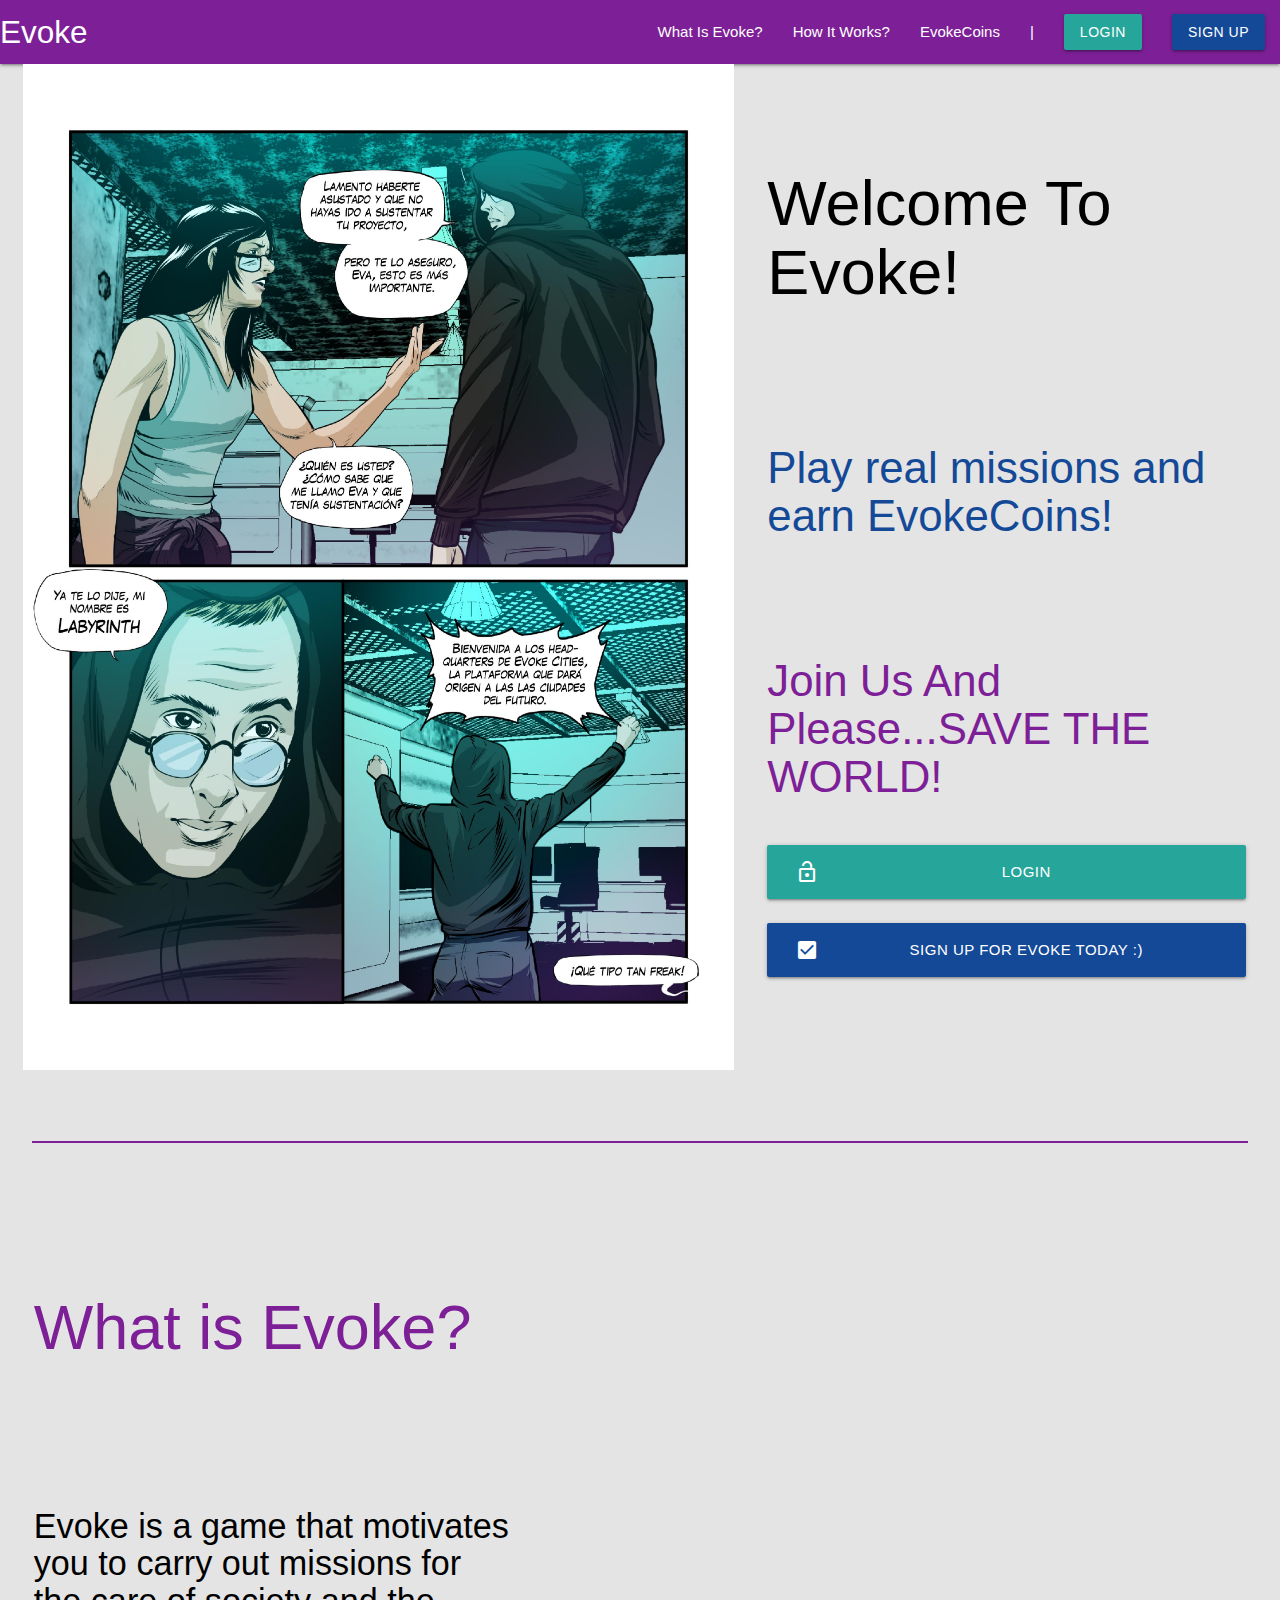
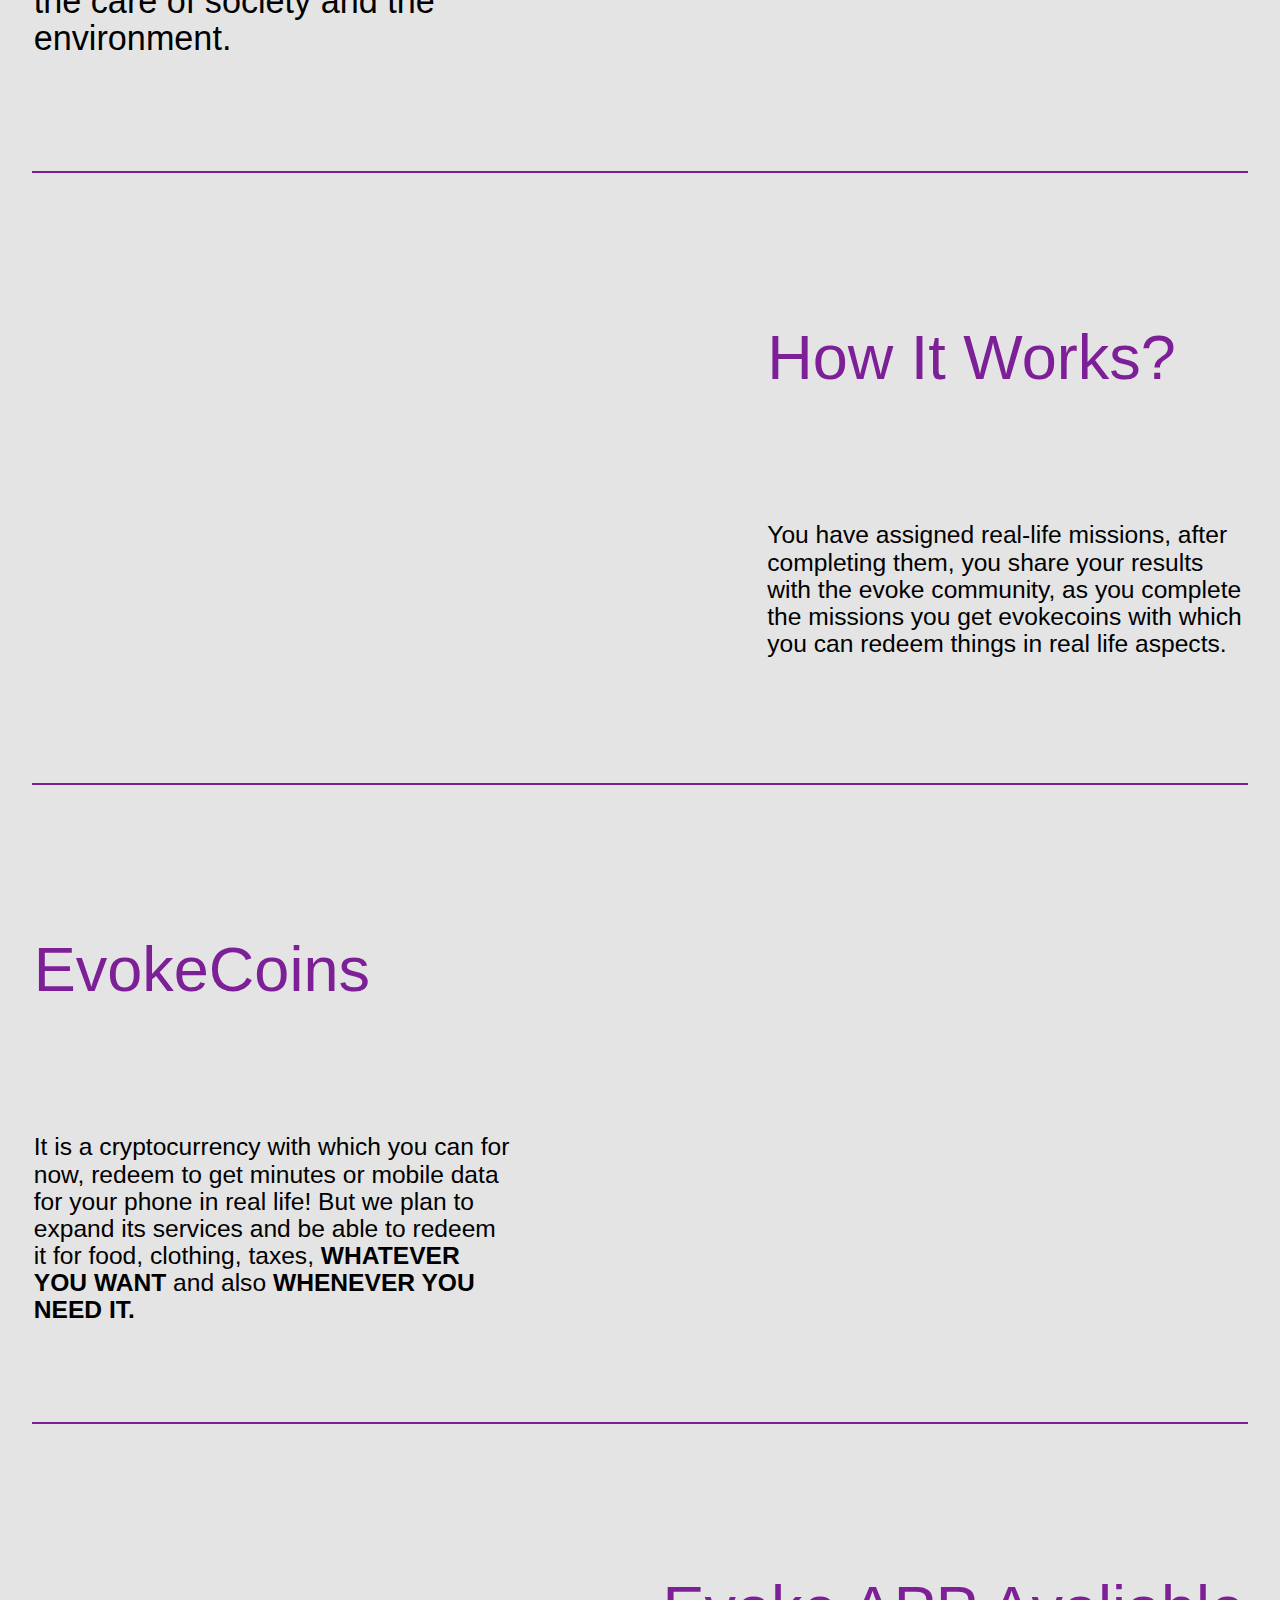
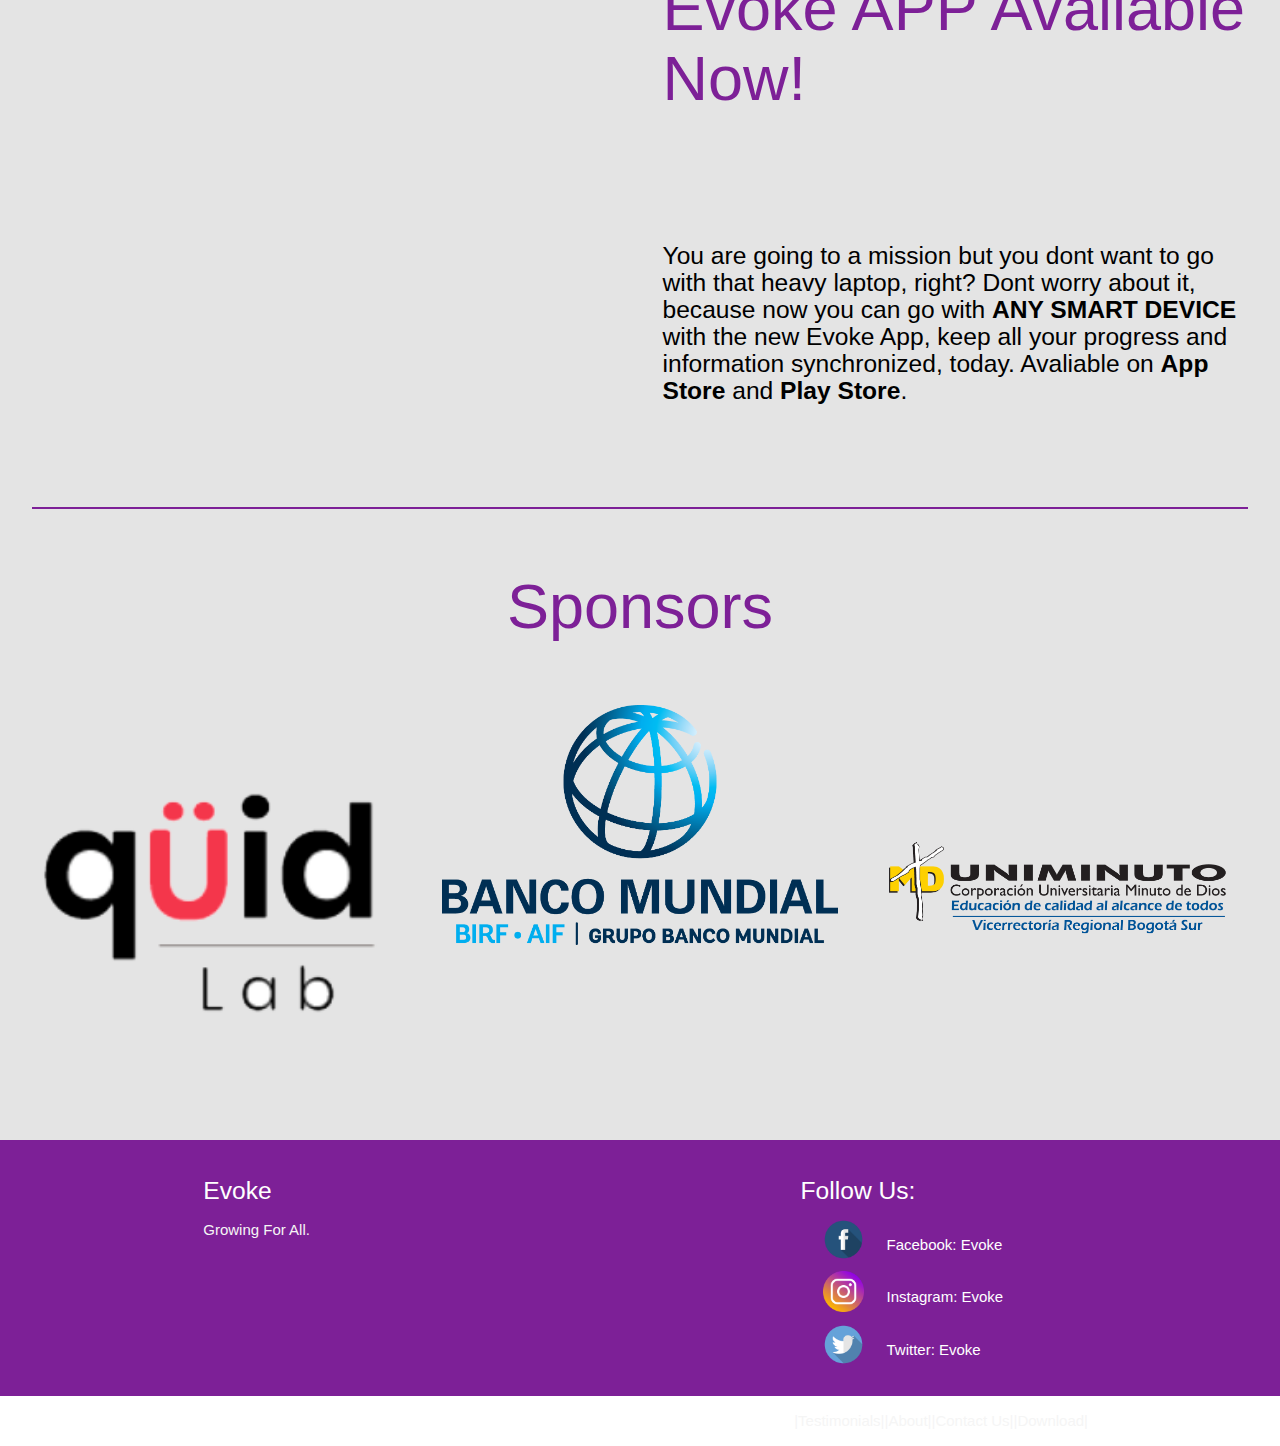
<file: index.html>
<!DOCTYPE html>
<html lang="en">

<head>
    <meta charset="UTF-8">
    <meta name="viewport" content="width=device-width, initial-scale=1.0">
    <meta http-equiv="X-UA-Compatible" content="ie=edge">
    <!--Import Google Icon Font-->
    <link href="https://fonts.googleapis.com/icon?family=Material+Icons" rel="stylesheet">
    <!-- Compiled and minified CSS -->
    <link rel="stylesheet" href="https://cdnjs.cloudflare.com/ajax/libs/materialize/1.0.0/css/materialize.min.css">
    <link rel="stylesheet" href="css/styles.css">
    <link rel="stylesheet" href="css/animaciones.css">
    <link rel="shortcut icon" href="img/logo.ico" type="image/x-icon">
    <title>Evoke</title>
</head>

<body>
    <nav>
        <div class="nav-wrapper" id="nav_bar">
            <a href="index.html" class="brand-logo" alt="Evoke">Evoke</a>
            <ul id="nav-mobile" class="right">
                <li><a href="#tema1">What Is Evoke?</a></li>
                <li><a href="#tema2">How It Works?</a></li>
                <li><a href="#tema3">EvokeCoins</a></li>
                <li><a href="">|</a></li>
                <li><a id="buttons_nav" href="login.html" class="waves-effect waves-light btn">Login</a></li>
                <li><a href="signUp.html" id="button_nav" class="waves-effect waves-light btn">Sign Up</a></li>
            </ul>
        </div>
    </nav>
    <div class="body">
        <div class="row">
            <div class="col s12 m12 l12">
                <div id="comic_background" class="col s7 m7 l7">
                    <img src="img/01.jpg" height="100%" width="100%" alt="">
                </div>
                <div class="col s5 m5 l5">
                    <div class="col s12 m12 l12">
                        <h1>
                            <p id="title">Welcome To Evoke!</p>
                        </h1>
                    </div>
                    <div class="col s12 m12 l12">
                        <h3>
                            <p id="text_1">Play real missions and earn EvokeCoins!</p>
                        </h3>
                    </div>
                    <div class="col s12 m12 l12">
                        <h3>
                            <p id="text_2">Join Us And Please...SAVE THE WORLD!</p>
                        </h3>
                    </div>
                    <div class="col s12 m12 l12">
                        <a id="button_login" class="waves-effect waves-light btn-large"><i class="material-icons left">lock_open</i>Login</a>
                    </div>
                    <div class="col s12 m12 l12">
                        <a id="button_signUp" class="waves-effect waves-light btn-large"><i class="material-icons left">check_box</i>Sign Up for Evoke Today :)</a>
                    </div>
                </div>
            </div>
        </div>
        </br>
        </br>
        <div class="line"></div>
        </br>
        </br>
        <div class="row">
            <div class="col s12 m12 l12">
                <div class="col s5 m5 l5">
                    <div class="col s12 m12 l12">
                        <a id="tema1" name="tema1">
                            <h1 id="text_2">
                                <p>What is Evoke?</p>
                            </h1>
                        </a>
                    </div>
                    <div class="col s12 m12 l12">
                        <h4 id="title">
                            <p>Evoke is a game that motivates you to carry out missions for the care of society and the environment.</p>
                        </h4>
                    </div>
                </div>
                <div class="col s7 m7 l7">
                    <div class="parallax-container">
                        <div class="parallax"><img src="img/03.jpg" height="auto" width="100%"></div>
                    </div>
                </div>
            </div>
        </div>
        </br>
        </br>
        <div class="line"></div>
        </br>
        </br>
        <div class="row">
            <div class="col s12 m12 l12">
                <div class="col s7 m7 l7">
                    <div class="parallax-container">
                        <div class="parallax"><img src="img/flag.jpg" height="auto" width="100%"></div>
                    </div>
                </div>
                <div class="col s5 m5 l5">
                    <div class="col s12 m12 l12">
                        <a id="tema2" name="tema2">
                            <h1 id="text_2">
                                <p>How It Works?</p>
                            </h1>
                        </a>
                    </div>
                    <div class="col s12 m12 l12">
                        <h5 id="title">
                            <p>You have assigned real-life missions, after completing them, you share your results with the evoke community, as you complete the missions you get evokecoins with which you can redeem things in real life aspects. </p>
                        </h5>
                    </div>
                </div>
            </div>
        </div>
        </br>
        </br>
        <div class="line"></div>
        </br>
        </br>
        <div class="row">
            <div class="col s12 m12 l12">
                <div class="col s5 m5 l5">
                    <div class="col s12 m12 l12">
                        <a id="tema3" name="tema3">
                            <h1 id="text_2">
                                <p>EvokeCoins</p>
                            </h1>
                        </a>
                    </div>
                    <div class="col s12 m12 l12">
                        <h5 id="title">
                            <p>It is a cryptocurrency with which you can for now, redeem to get minutes or mobile data for your phone in real life! But we plan to expand its services and be able to redeem it for food, clothing, taxes, <b>WHATEVER YOU WANT</b>                                and also
                                <b>WHENEVER YOU NEED IT.</b></p>
                        </h5>
                    </div>
                </div>
                <div class="col s7 m7 l7">
                    <div class="parallax-container">
                        <div class="parallax"><img src="img/criptomoneda.jpg" height="auto" width="100%"></div>
                    </div>
                </div>
            </div>
        </div>
        </br>
        </br>
        <div class="line"></div>
        </br>
        </br>
        <div class="row">
            <div class="col s12 m12 l12">
                <div class="col s6 m6 l6">
                    <div class="col s12 m12 l12">
                        <div id="store-img" class="parallax-container">
                            <div id="store" class="parallax"><img src="img/store.png" height="auto" width="100%"></div>
                        </div>
                    </div>
                </div>
                <div class="col s6 m6 l6">
                    <div class="col s12 m12 l12">
                        <h1 id="text_2">
                            <p>Evoke APP Avaliable Now!</p>
                        </h1>
                    </div>
                    <div class="col s12 m12 l12">
                        <h5 id="title">
                            <p>You are going to a mission but you dont want to go with that heavy laptop, right? Dont worry about it, because now you can go with <b>ANY SMART DEVICE</b> with the new Evoke App, keep all your progress and information synchronized,
                                today. Avaliable on <b>App Store</b> and <b>Play Store</b>.</p>
                        </h5>
                    </div>
                </div>
            </div>
        </div>
        </br>
        </br>
        <div class="line"></div>
        <div class="row">
            <div class="col s12 m12 l12">
                <h1 id="text_3">
                    <p>Sponsors</p>
                </h1>
            </div>
            <div class="col s12 m12 l12">
                <div id="quidlab" class="col s4 m4 l4">
                    <img src="img/quidlab.png" height="auto" width="100%">
                </div>
                <div class="col s4 m4 l4">
                    <img src="img/bank.png" height="auto" width="100%">
                </div>
                <div id="uniminuto" class="col s4 m4 l4">
                    <img src="img/uniminuto.png" height="auto" width="100%">
                </div>
            </div>
        </div>
    </div>
    </div>
    <footer class="page-footer" id="footer">
        <div class="container">
            <div class="row">
                <div class="col l6 s12">
                    <h5 class="white-text">Evoke</h5>
                    <p class="grey-text text-lighten-4">Growing For All.</p>
                </div>
                <div class="col l4 offset-l2 s12">
                    <h5 class="white-text">Follow Us:</h5>
                    <ul>
                        <div class="col s12 m12 l12">
                            <div class="col s3 m3 l3">
                                <a href="https://www.facebook.com/" target="_blank"><img id="logo_facebook" src="img/facebook.png" alt="Facebook"></img>
                                </a>
                            </div>
                            <div class="col s9 m9 l9">
                                <a href="https://www.facebook.com/" target="_blank">
                                    <p class="links">Facebook: Evoke</p>
                                </a>
                            </div>
                        </div>
                        <div class="col s12 m12 l12">
                            <div class="col s3 m3 l3">
                                <a href="https://www.instagram.com/" target="_blank"><img id="logo_facebook" src="img/instagram.png" alt="instagram"></img>
                                </a>
                            </div>
                            <div class="col s9 m9 l9">
                                <a href="https://www.instagram.com/" target="_blank">
                                    <p class="links">Instagram: Evoke</p>
                                </a>
                            </div>
                        </div>
                        <div class="col s12 m12 l12">
                            <div class="col s3 m3 l3">
                                <a href="https://www.twitter.com/" target="_blank"><img id="logo_facebook" src="img/twitter.png" alt="Twitter"></img>
                                </a>
                            </div>
                            <div class="col s9 m9 l9">
                                <a href="https://www.twitter.com/" target="_blank">
                                    <p class="links">Twitter: Evoke</p>
                                </a>
                            </div>
                        </div>
                    </ul>
                </div>
            </div>
        </div>
        <div id="foot-copy" class="footer-copyright">
            <div class="container right">
                © 2019 Copyright - Evoke.
                <a class="grey-text text-lighten-4 right" href="#!">      |Download|      </a>
                <a class="grey-text text-lighten-4 right" href="#!">      |Contact Us|      </a>
                <a class="grey-text text-lighten-4 right" href="#!">      |About|      </a>
                <a class="grey-text text-lighten-4 right" href="#!">      |Testimonials|      </a>
            </div>
        </div>
    </footer>
    <!-- Compiled and minified JavaScript -->
    <script src="https://code.jquery.com/jquery-3.4.1.min.js" integrity="sha256-CSXorXvZcTkaix6Yvo6HppcZGetbYMGWSFlBw8HfCJo=" crossorigin="anonymous"></script>
    <script src="https://cdnjs.cloudflare.com/ajax/libs/materialize/1.0.0/js/materialize.min.js"></script>
    <script src="js/jquery.js"></script>
</body>
<!--       _
       .__(.)< (MEOW)
        \___)   
 ~~~~~~~~~~~~~~~~~~-->

</html>
</file>
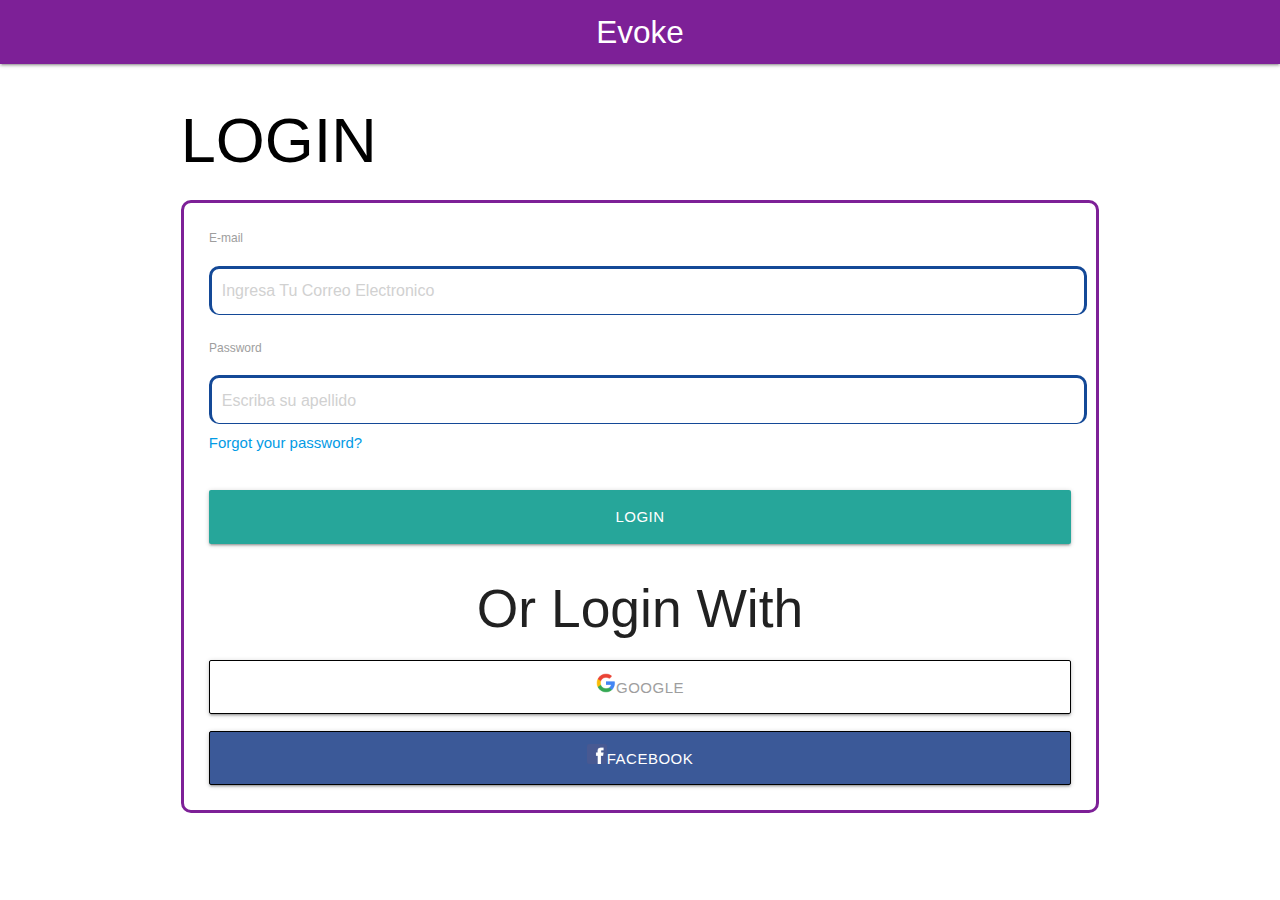
<file: login.html>
<!DOCTYPE html>
<html lang="en">

<head>
    <meta charset="UTF-8">
    <meta name="viewport" content="width=device-width, initial-scale=1.0">
    <meta http-equiv="X-UA-Compatible" content="ie=edge">
    <!--Import Google Icon Font-->
    <link href="https://fonts.googleapis.com/icon?family=Material+Icons" rel="stylesheet">
    <!-- Compiled and minified CSS -->
    <link rel="stylesheet" href="https://cdnjs.cloudflare.com/ajax/libs/materialize/1.0.0/css/materialize.min.css">
    <link rel="stylesheet" href="css/styles.css">
    <link rel="stylesheet" href="css/stylesLogin.css">
    <title>Login</title>
</head>

<body>
    <nav>
        <div class="nav-wrapper" id="nav_bar">
            <a href="index.html" class="brand-logo center" alt="Evoke">Evoke</a>
        </div>
    </nav>
    <div class="container">
        <div class="col s10 m10 l10">
            <div class="row">
                <h1 id="title">LOGIN</h1>
                <form class="col s12 m12 l12" id="formularios">

                    <div class="row">
                        <div class="input-field col s12 m12 l12">
                            </br>
                            <input placeholder="Ingresa Tu Correo Electronico" id="email" type="text" class="validate" maxlength="55">
                            <label class="active" for="email">E-mail</label>
                        </div>
                        <div class="input-field col s12 m12 l12">
                            </br>
                            <input id="password" placeholder="Escriba su apellido" type="password" class="validate" maxlength="18">
                            <label class="active" for="password">Password</label>
                            <a class="link" href="">Forgot your password?</a>
                        </div>
                    </div>
                    <button id="send" class="btn-large white-text waves-effect waves-teal darken-2" type="submit" name="action"><a id="login" href="dashboard.html">Login</a></button>
                    <br/>
                    <h2 class="or">Or Login With</h2>
                    <button id="social" class="btn-large waves-effect waves-light" type="submit" name="action"><img src="img/google.png" height="20px" width="20px"><a id="google" href="dashboard.html">Google</a></button>
                    </br>
                    <button id="social2" class="btn-large waves-effect waves-light" type="submit" name="action"><img src="img/facebook2.png" height="20px" width="20px"><a id="facebook" href="dashboard.html">Facebook</a></button>
                </form>
            </div>
        </div>
    </div>
    <!-- Compiled and minified JavaScript -->
    <script src="https://code.jquery.com/jquery-3.4.1.min.js" integrity="sha256-CSXorXvZcTkaix6Yvo6HppcZGetbYMGWSFlBw8HfCJo=" crossorigin="anonymous"></script>
    <script src="https://cdnjs.cloudflare.com/ajax/libs/materialize/1.0.0/js/materialize.min.js"></script>
    <script src="js/jquery.js"></script>
</body>

</html>
</file>
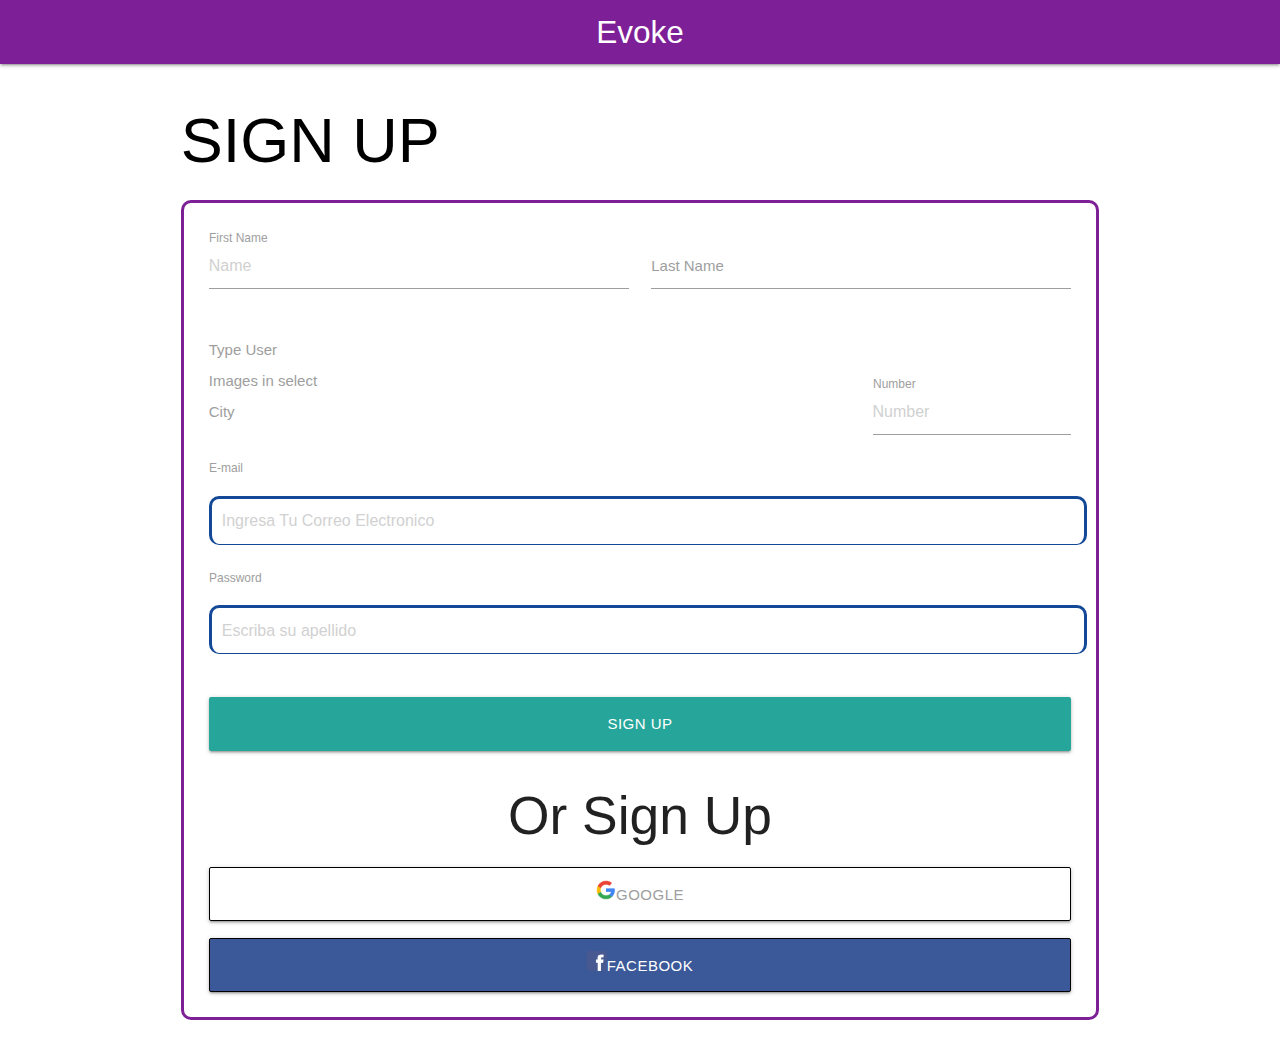
<file: signUp.html>
<!DOCTYPE html>
<html lang="en">

<head>
    <meta charset="UTF-8">
    <meta name="viewport" content="width=device-width, initial-scale=1.0">
    <meta http-equiv="X-UA-Compatible" content="ie=edge">
    <!--Import Google Icon Font-->
    <link href="https://fonts.googleapis.com/icon?family=Material+Icons" rel="stylesheet">
    <!-- Compiled and minified CSS -->
    <link rel="stylesheet" href="https://cdnjs.cloudflare.com/ajax/libs/materialize/1.0.0/css/materialize.min.css">
    <link rel="stylesheet" href="css/styles.css">
    <link rel="stylesheet" href="css/stylesLogin.css">
    <link rel="stylesheet" href="css/stylesSign.css">
    <title>Sign Up</title>
</head>

<body>
    <nav>
        <div class="nav-wrapper" id="nav_bar">
            <a href="index.html" class="brand-logo center" alt="Evoke">Evoke</a>
        </div>
    </nav>
    <div class="container">
        <div class="col s10 m10 l10">
            <div class="row">
                <h1 id="title">SIGN UP</h1>
                <!--tipo usuario, nombre, apellido, pais, ciudad, celular, correo, contraseña, donador-->
                <form class="col s12 m12 l12" id="formularios">
                    <div class="row">
                        <div class="input-field col s6 m6 l6">
                            <input placeholder="Name" id="first_name" type="text" class="validate">
                            <label class="active" for="first_name">First Name</label>
                        </div>
                        <div class="input-field col s6 m6 l6">
                            <input id="last_name" type="text" class="validate">
                            <label class="active" for="last_name">Last Name</label>
                        </div>
                        <div class="input-field col s12 m12 l12">
                            <select>
                                  <option value="" disabled selected>Choose your option</option>
                                  <option value="1">Student</option>
                                  <option value="2">Admin</option>
                                  <option value="3">Mentor</option>
                                  <option value="3">Donor</option>
                                </select>
                            <label>Type User</label>
                        </div>
                        <div class="input-field col s12 m6">
                            <select class="icons">
                                  <option value="" disabled selected>Choose your country</option>
                                  <option value="" data-icon="img/colombia.png">Colombia</option>
                                  <option value="" data-icon="img/argentina.png">Argentina</option>
                                  <option value="" data-icon="img/mexico.png">Mexico</option>
                                </select>
                            <label>Images in select</label>
                        </div>
                        <div class="input-field col s9 m9 l9">
                            <select>
                                      <option value="" disabled selected>Choose your city</option>
                                      <option value="1">Bogotá</option>
                                      <option value="2">Buenos Aires</option>
                                      <option value="3">Ciudad de Mexico</option>
                                    </select>
                            <label>City</label>
                        </div>
                        <div class="input-field col s3 m3 l3">
                            <input placeholder="Number" id="number" type="number" class="validate" maxlength="12">
                            <label class="active" for="number">Number</label>
                        </div>
                        <div class="input-field col s12 m12 l12">
                            </br>
                            <input placeholder="Ingresa Tu Correo Electronico" id="email" type="text" class="validate" maxlength="55">
                            <label class="active" for="email">E-mail</label>
                        </div>
                        <div class="input-field col s12 m12 l12">
                            </br>
                            <input id="password" placeholder="Escriba su apellido" type="password" class="validate" maxlength="18">
                            <label class="active" for="password">Password</label>
                        </div>
                    </div>
                    <button id="send" class="btn-large white-text waves-effect waves-teal darken-2" type="submit" name="action"><a id="login" href="dashboard.html">Sign Up</a></button>
                    <br/>
                    <h2 class="or">Or Sign Up</h2>
                    <button id="social" class="btn-large waves-effect waves-light" type="submit" name="action"><img src="img/google.png" height="20px" width="20px"><a id="google" href="dashboard.html">Google</a></button>
                    </br>
                    <button id="social2" class="btn-large waves-effect waves-light" type="submit" name="action"><img src="img/facebook2.png" height="20px" width="20px"><a id="facebook" href="dashboard.html">Facebook</a></button>
                </form>
            </div>
        </div>
    </div>
    <!-- Compiled and minified JavaScript -->
    <script src="https://code.jquery.com/jquery-3.4.1.min.js" integrity="sha256-CSXorXvZcTkaix6Yvo6HppcZGetbYMGWSFlBw8HfCJo=" crossorigin="anonymous"></script>
    <script src="https://cdnjs.cloudflare.com/ajax/libs/materialize/1.0.0/js/materialize.min.js"></script>
    <script src="js/jquery.js"></script>
</body>

</html>
</file>
<file: css/styles.css>
body {
    background: rgb(228, 228, 228);
}

#nav_bar {
    /*Purpura*/
    background-color: rgb(125, 32, 151);
}

#button_nav {
    /*azul*/
    background: rgb(20, 73, 151);
}

#title {
    font-family: 'Gill Sans', 'Gill Sans MT', Calibri, 'Trebuchet MS', sans-serif;
    color: black;
    float: left;
}

#text_1 {
    font-family: 'Gill Sans', 'Gill Sans MT', Calibri, 'Trebuchet MS', sans-serif;
    color: rgb(20, 73, 151);
    float: left;
}

#text_2 {
    font-family: 'Gill Sans', 'Gill Sans MT', Calibri, 'Trebuchet MS', sans-serif;
    color: rgb(125, 32, 151);
    float: left;
}

#text_3 {
    font-family: 'Gill Sans', 'Gill Sans MT', Calibri, 'Trebuchet MS', sans-serif;
    color: rgb(125, 32, 151);
    text-align: center;
    justify-content: center;
}

#button_login {
    width: 100%;
}

#button_signUp {
    width: 100%;
    background: rgb(20, 73, 151);
    margin-top: 5%;
}

.line {
    width: 95%;
    margin-left: 2.5%;
    margin-right: 2.5%;
    height: 1px;
    border: 1px solid rgb(125, 32, 151);
}

#store-img {
    margin-top: 12.5%;
}

#footer {
    background: rgb(125, 32, 151);
}

#logo_facebook {
    width: 100%;
    height: 100%;
}

.links {
    color: white;
}

#uniminuto {
    margin-top: 9%;
}

#quidlab {
    margin-bottom: 1%;
}

#foot-copy {
    background: white;
}
</file>
<file: css/animaciones.css>
.nav_bar {
    -webkit-animation-duration: 2s;
    animation-duration: 2s;
    -webkit-animation-fill-mode: both;
    animation-fill-mode: both;
    -webkit-animation-name: nav;
    animation-name: nav;
}

@keyframes nav {
    from {
        opacity: 0;
        -webkit-transform: translate3d(0, -100%, 0);
        transform: translate3d(0, -100%, 0);
    }
    to {
        -webkit-transform: translate3d(0, 0, 0);
        transform: translate3d(0, 0, 0);
    }
}

.body {
    -webkit-animation-duration: 1s;
    animation-duration: 1s;
    -webkit-animation-fill-mode: both;
    animation-fill-mode: both;
    -webkit-animation-name: bod;
    animation-name: bod;
}

@keyframes bod {
    from {
        opacity: 0;
        -webkit-transform: translate3d(0, 100%, 0);
        transform: translate3d(0, 100%, 0);
    }
    to {
        -webkit-transform: translate3d(0, 0, 0);
        transform: translate3d(0, 0, 0);
    }
}
</file>
<file: css/stylesLogin.css>
body {
    background: white;
}

#title {
    font-family: 'Gill Sans', 'Gill Sans MT', Calibri, 'Trebuchet MS', sans-serif;
}

:root {
    --mor: rgb(125, 32, 151);
    --blue: rgb(20, 73, 151);
}

#formularios {
    justify-content: center;
    align-items: center;
    padding: 25px;
    border-radius: 10px;
    border-style: solid;
    border-color: var(--mor);
}

#email {
    box-sizing: content-box;
    justify-content: center;
    align-items: center;
    border-radius: 10px;
    border-style: solid;
    padding-left: 10px;
    border-color: var(--blue);
}

#password {
    box-sizing: content-box;
    justify-content: center;
    align-items: center;
    border-radius: 10px;
    border-style: solid;
    padding-left: 10px;
    border-color: var(--blue);
}

#send {
    width: 100%;
}

.link:hover {
    text-decoration: underline;
    color: var(--blue);
}

#login {
    color: white;
}

.or {
    text-align: center;
}

#social {
    background: rgb(255, 255, 255);
    color: rgb(158, 158, 158);
    border: 1px solid black;
    width: 100%;
}

#google {
    color: rgb(158, 158, 158);
}

#facebook {
    color: rgb(255, 255, 255);
}

#social2 {
    margin-top: 2%;
    background: rgb(59, 89, 152);
    color: rgb(255, 255, 255);
    border: 1px solid black;
    width: 100%;
}
</file>
<file: css/stylesSign.css>
body {
    background: white;
}

#title {
    font-family: 'Gill Sans', 'Gill Sans MT', Calibri, 'Trebuchet MS', sans-serif;
}

:root {
    --mor: rgb(125, 32, 151);
    --blue: rgb(20, 73, 151);
}

#formularios {
    justify-content: center;
    align-items: center;
    padding: 25px;
    border-radius: 10px;
    border-style: solid;
    border-color: var(--mor);
}

#send {
    width: 100%;
}

.or {
    text-align: center;
}

#social {
    background: rgb(255, 255, 255);
    color: rgb(158, 158, 158);
    border: 1px solid black;
    width: 100%;
}

#social2 {
    margin-top: 2%;
    background: rgb(59, 89, 152);
    color: rgb(255, 255, 255);
    border: 1px solid black;
    width: 100%;
}

#google {
    color: rgb(158, 158, 158);
}

#facebook {
    color: rgb(255, 255, 255);
}

#login {
    color: white;
}
</file>
